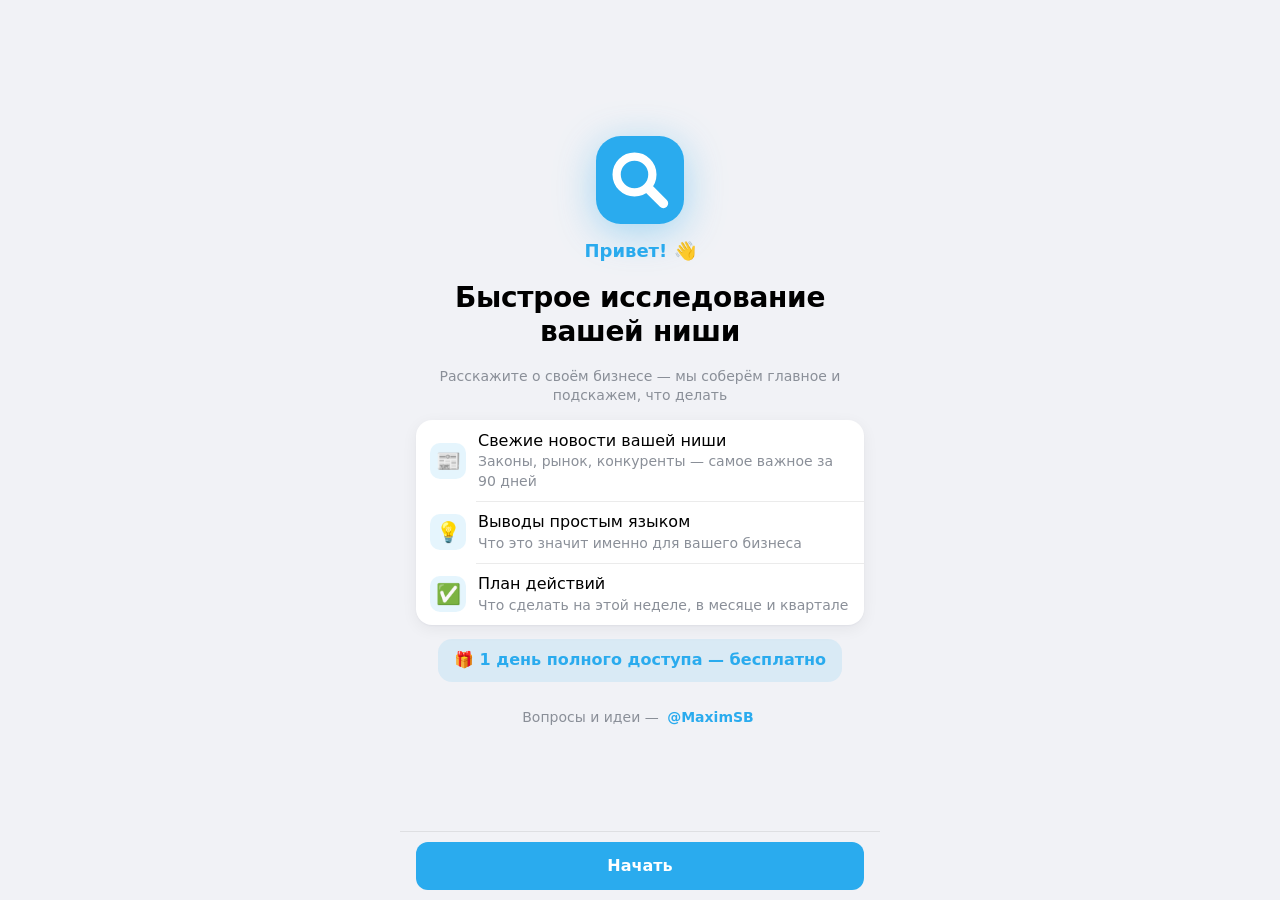
<file: index.html>
<!doctype html>
<!--
  index.html — точка входа Telegram Mini App «Нишевед».
  Здесь только каркас: заставка (#splash) и контейнер экранов (#app).
  Экраны рисуются из js/screens/*.js. Порядок подключения скриптов важен:
  SDK Telegram → config → data → telegram → store → report → ui → router → screens → app.
-->
<html lang="ru">
<head>
  <meta charset="utf-8">
  <!-- Запрет зума и подгонка под вырезы экрана — чтобы выглядело как приложение -->
  <meta name="viewport" content="width=device-width, initial-scale=1, maximum-scale=1, user-scalable=no, viewport-fit=cover">
  <meta name="format-detection" content="telephone=no">
  <meta name="color-scheme" content="light dark">
  <title>Нишевед</title>
  <link rel="icon" href="data:image/svg+xml,%3Csvg xmlns='http://www.w3.org/2000/svg' viewBox='0 0 64 64'%3E%3Crect width='64' height='64' rx='16' fill='%232AABEE'/%3E%3Ccircle cx='28' cy='28' r='13' fill='none' stroke='white' stroke-width='6'/%3E%3Cpath d='M38 38l11 11' stroke='white' stroke-width='7' stroke-linecap='round'/%3E%3C/svg%3E">

  <!-- Telegram Web App SDK: данные пользователя, тема, MainButton, BackButton, CloudStorage -->
  <script src="https://telegram.org/js/telegram-web-app.js"></script>

  <link rel="stylesheet" href="css/styles.css">
</head>
<body>
  <!-- Заставка: видна, пока грузятся данные (убирается в app.js) -->
  <div id="splash" aria-hidden="true">
    <div class="splash-logo">
      <svg viewBox="0 0 64 64" width="72" height="72"><rect width="64" height="64" rx="18" fill="#2AABEE"/><circle cx="28" cy="28" r="13" fill="none" stroke="#fff" stroke-width="6"/><path d="M38 38l11 11" stroke="#fff" stroke-width="7" stroke-linecap="round"/></svg>
    </div>
    <div class="splash-name">Нишевед</div>
    <div class="splash-bar"><i></i></div>
  </div>

  <!-- Сюда роутер вставляет экраны -->
  <main id="app"></main>

  <script src="js/config.js"></script>
  <script src="js/data.js"></script>
  <script src="js/telegram.js"></script>
  <script src="js/store.js"></script>
  <script src="js/report.js"></script>
  <script src="js/ui.js"></script>
  <script src="js/router.js"></script>
  <script src="js/validate.js"></script>
  <script src="js/screens/_common.js"></script>
  <script src="js/screens/welcome.js"></script>
  <script src="js/screens/home.js"></script>
  <script src="js/screens/niche.js"></script>
  <script src="js/screens/about.js"></script>
  <script src="js/screens/goal.js"></script>
  <script src="js/screens/company.js"></script>
  <script src="js/screens/history.js"></script>
  <script src="js/screens/confirm.js"></script>
  <script src="js/screens/generating.js"></script>
  <script src="js/screens/report.js"></script>
  <script src="js/screens/profile.js"></script>
  <script src="js/screens/payment.js"></script>
  <script src="js/app.js"></script>
</body>
</html>
</file>
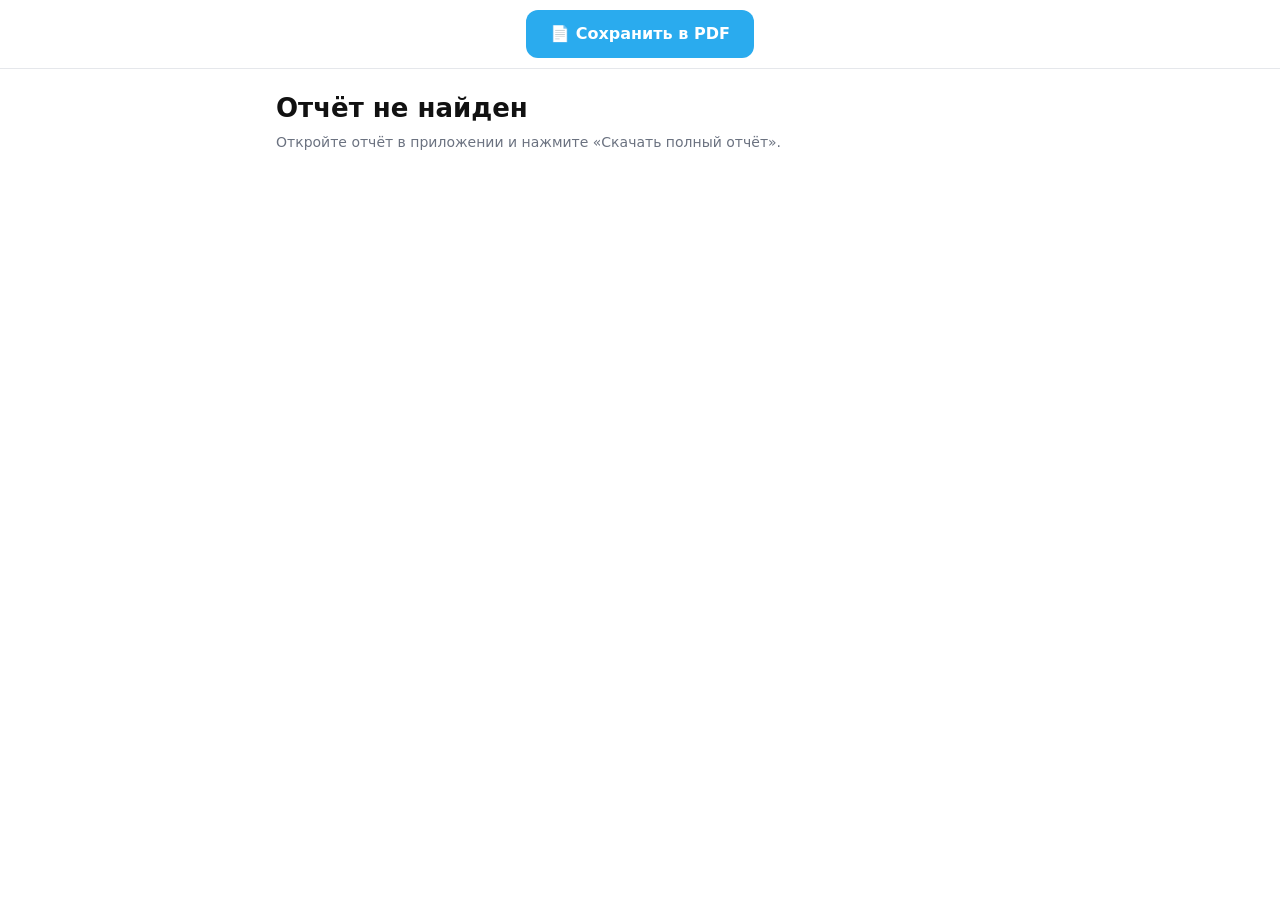
<file: print.html>
<!doctype html>
<!--
  print.html — полный отчёт для скачивания (пакет «Стандарт»).
  Открывается из отчёта кнопкой «Скачать полный отчёт» во внешнем браузере.
  Параметры отчёта приходят в адресе после # (см. download() в js/screens/report.js),
  содержимое собирается заново через Report.build. Кнопка «Сохранить в PDF» — печать браузера.
-->
<html lang="ru">
<head>
  <meta charset="utf-8">
  <meta name="viewport" content="width=device-width, initial-scale=1, viewport-fit=cover">
  <title>Отчёт — Нишевед</title>
  <link rel="stylesheet" href="css/print.css">
</head>
<body>
  <div class="toolbar no-print">
    <button type="button" id="pdf">📄 Сохранить в PDF</button>
  </div>
  <main id="doc"><p class="muted">Загружаем отчёт…</p></main>

  <script src="js/config.js"></script>
  <script src="js/data.js"></script>
  <script src="js/report.js"></script>
  <script src="js/print.js"></script>
</body>
</html>
</file>
<file: css/styles.css>
/*
 * styles.css — все стили приложения.
 * Структура:
 *   1. Цветовые токены (светлая и тёмная тема)
 *   2. База и раскладка экранов
 *   3. Переходы между экранами
 *   4. Компоненты: кнопки, карточки, списки, чипы, плитки, поля
 *   5. Стили конкретных экранов
 *   6. Шторка, toast, заставка, браузерные заглушки системных кнопок
 * Цвета меняются только в разделе 1.
 */

/* ========== 1. Токены ========== */
:root {
  --accent: #2AABEE;
  --accent-press: #1E96D4;
  --accent-soft: rgba(42, 171, 238, .12);
  --on-accent: #FFFFFF;
  --bg: #F1F2F6;            /* фон приложения, как в настройках Telegram */
  --card: #FFFFFF;
  --text: #000000;
  --hint: #8A8F98;
  --sep: rgba(0, 0, 0, .08);
  --press: rgba(0, 0, 0, .05);
  --danger: #E5484D;
  --ok: #31B545;
  --warn: #F5A524;
  --shadow: 0 1px 2px rgba(16, 24, 40, .04), 0 4px 16px rgba(16, 24, 40, .06);
  --radius: 16px;
  --radius-s: 12px;
  --dur: 260ms;
  --ease: cubic-bezier(.2, .8, .2, 1);
  --safe-top: calc(var(--tg-safe-area-inset-top, 0px) + var(--tg-content-safe-area-inset-top, 0px));
  --safe-bottom: var(--tg-safe-area-inset-bottom, env(safe-area-inset-bottom, 0px));

  /* цвета тегов новостей */
  --t-law: #8B5CF6; --t-market: #2AABEE; --t-demand: #31B545; --t-comp: #F5A524; --t-tech: #EC4899;
}
[data-theme="dark"] {
  --accent-soft: rgba(42, 171, 238, .18);
  --bg: #0E1621;
  --card: #17212B;
  --text: #F5F5F5;
  --hint: #7D8B99;
  --sep: rgba(255, 255, 255, .07);
  --press: rgba(255, 255, 255, .06);
  --shadow: 0 1px 2px rgba(0, 0, 0, .3), 0 4px 16px rgba(0, 0, 0, .25);
}

/* ========== 2. База ========== */
*, *::before, *::after { box-sizing: border-box; -webkit-tap-highlight-color: transparent; }
[hidden] { display: none !important; }
html, body { height: 100%; margin: 0; }
body {
  background: var(--bg);
  color: var(--text);
  font: 16px/1.4 -apple-system, BlinkMacSystemFont, "SF Pro Text", Roboto, "Segoe UI", system-ui, sans-serif;
  overflow: hidden;              /* прокручиваются только экраны */
  overscroll-behavior: none;
  -webkit-font-smoothing: antialiased;
  -webkit-user-select: none; user-select: none;   /* как в приложении — без выделения текста */
  -webkit-touch-callout: none;
  transition: background-color var(--dur);
}
input, textarea { -webkit-user-select: text; user-select: text; }
button { font: inherit; color: inherit; border: 0; background: none; padding: 0; cursor: pointer; text-align: inherit; }
h1, h2, p { margin: 0; }

#app { position: fixed; inset: 0; max-width: 480px; margin: 0 auto; overflow: hidden; }

.screen {
  position: absolute; inset: 0;
  overflow-y: auto; overflow-x: hidden;
  -webkit-overflow-scrolling: touch;
  background: var(--bg);
  transition: transform var(--dur) var(--ease), opacity var(--dur) var(--ease);
  will-change: transform;
}
.screen::-webkit-scrollbar { display: none; }

.page {
  padding: calc(12px + var(--safe-top)) 16px calc(28px + var(--safe-bottom));
  display: flex; flex-direction: column; gap: 12px;
  min-height: 100%;
}
.hint { color: var(--hint); font-size: 14px; }
.center { text-align: center; }
.title { font-size: 26px; font-weight: 700; letter-spacing: -.3px; margin: 4px 0 4px; }
.section-title { font-size: 14px; font-weight: 600; color: var(--hint); text-transform: uppercase; letter-spacing: .4px; margin: 10px 4px -2px; }
.ic { flex-shrink: 0; }

/* ========== 3. Переходы между экранами ========== */
.enter-right { transform: translateX(100%); z-index: 2; box-shadow: -8px 0 24px rgba(0,0,0,.08); }
.enter-left  { transform: translateX(-28%); opacity: .6; }
.leave-left  { transform: translateX(-28%); opacity: .6; }
.leave-right { transform: translateX(100%); z-index: 2; }
.fade-in { animation: fadeIn 220ms var(--ease); }
@keyframes fadeIn { from { opacity: 0; transform: translateY(6px); } to { opacity: 1; transform: none; } }

/* Визуальный отклик на касание */
.tap { transition: transform 120ms ease, background-color 120ms ease, opacity 120ms ease; }
.tap:active { transform: scale(.97); }

/* ========== 4. Компоненты ========== */
.card { background: var(--card); border-radius: var(--radius); box-shadow: var(--shadow); }

/* Кнопки: минимум 48px */
.btn {
  min-height: 48px; padding: 0 20px; border-radius: var(--radius-s);
  display: inline-flex; align-items: center; justify-content: center; gap: 8px;
  font-size: 16px; font-weight: 600;
}
.btn-block { width: 100%; }
.btn-small { min-height: 44px; padding: 0 18px; font-size: 15px; }
.btn-primary { background: var(--accent); color: var(--on-accent); }
.btn-primary:active { background: var(--accent-press); }
.btn-primary:disabled { opacity: .45; }
.btn-secondary { background: var(--accent-soft); color: var(--accent); }
.btn-plain { color: var(--accent); }
.btn-plain:active, .btn-secondary:active { opacity: .75; }

.icon-btn {
  width: 44px; height: 44px; border-radius: 50%;
  display: inline-flex; align-items: center; justify-content: center;
  background: var(--card); color: var(--accent); box-shadow: var(--shadow); flex-shrink: 0;
}

/* Списки (как в настройках Telegram) */
.list { overflow: hidden; }
.row {
  width: 100%; min-height: 56px; padding: 10px 14px;
  display: flex; align-items: center; gap: 12px;
  position: relative;
}
.row:active { background: var(--press); transform: none; }
.row + .row::before { content: ""; position: absolute; top: 0; right: 0; left: 60px; height: 1px; background: var(--sep); }
.row-emoji {
  width: 36px; height: 36px; border-radius: 10px; background: var(--accent-soft);
  display: flex; align-items: center; justify-content: center; font-size: 20px; flex-shrink: 0;
}
.row-ic { width: 36px; display: flex; justify-content: center; color: var(--accent); }
.row-main { flex: 1; min-width: 0; display: flex; flex-direction: column; }
.row-title { font-size: 16px; font-weight: 500; overflow: hidden; text-overflow: ellipsis; white-space: nowrap; }
.row-sub { font-size: 14px; color: var(--hint); overflow: hidden; text-overflow: ellipsis; white-space: nowrap; }
.row-icon { color: var(--hint); display: flex; }
.row.danger .row-title, .row.danger .row-ic { color: var(--danger); }
.list:not(:has(.row-emoji)) .row + .row::before { left: 14px; }

.status { font-size: 18px; display: flex; }
.spinner {
  width: 20px; height: 20px; border-radius: 50%;
  border: 2.5px solid var(--accent-soft); border-top-color: var(--accent);
  animation: spin .8s linear infinite; display: inline-block;
}
@keyframes spin { to { transform: rotate(360deg); } }

.badge {
  display: inline-flex; align-items: center; gap: 6px; align-self: flex-start;
  min-height: 32px; padding: 0 12px; border-radius: 16px;
  background: rgba(255, 255, 255, .22); color: #fff; font-size: 14px; font-weight: 600;
}
.badge-warn { min-height: 44px; background: #fff; color: var(--accent); }

/* Пустые состояния */
.empty { padding: 28px 20px; display: flex; flex-direction: column; align-items: center; gap: 8px; text-align: center; }
.empty-art { font-size: 44px; }
.empty-title { font-weight: 600; }

/* Индикатор шагов анкеты */
.steps { display: flex; gap: 6px; margin-top: 4px; }
.steps span { flex: 1; height: 4px; border-radius: 2px; background: var(--sep); transition: background var(--dur); }
.steps span.on { background: var(--accent); }
.steps-label { font-size: 14px; color: var(--hint); }

/* Поиск и поля */
.search {
  display: flex; align-items: center; gap: 8px; min-height: 48px; padding: 0 14px;
  background: var(--card); border-radius: var(--radius-s); color: var(--hint); box-shadow: var(--shadow);
}
.search input { flex: 1; min-width: 0; border: 0; outline: 0; background: none; color: var(--text); font-size: 16px; height: 46px; }
.search input::-webkit-search-cancel-button { -webkit-appearance: none; }
.input {
  width: 100%; min-height: 48px; padding: 12px 14px;
  border: 1.5px solid transparent; border-radius: var(--radius-s); outline: 0;
  background: var(--card); color: var(--text); box-shadow: var(--shadow);
  font: inherit; font-size: 16px;   /* 16px — чтобы iOS не зумил при фокусе */
  transition: border-color 150ms;
}
.input:focus { border-color: var(--accent); }
.input::placeholder, .search input::placeholder { color: var(--hint); }
.input:disabled { opacity: .6; }
.textarea { resize: none; line-height: 1.4; }
.add-row { display: flex; gap: 8px; }
.add-btn { width: 48px; padding: 0; flex-shrink: 0; }

.block { display: flex; flex-direction: column; gap: 8px; }
.custom-hint:not(:empty) { font-size: 14px; padding: 10px 12px; border-radius: var(--radius-s); background: var(--accent-soft); line-height: 1.4; }
.label { font-size: 15px; font-weight: 600; padding: 0 4px; }

/* Чипы: минимум 44px */
.chips { display: flex; flex-wrap: wrap; gap: 8px; }
.chip {
  min-height: 44px; padding: 0 16px; border-radius: 22px;
  display: inline-flex; align-items: center; gap: 6px;
  background: var(--card); box-shadow: var(--shadow); font-size: 15px; font-weight: 500;
  transition: background-color 150ms, color 150ms, transform 120ms;
}
.chip.selected { background: var(--accent); color: var(--on-accent); }
.chip-removable .ic { opacity: .8; }
.chips-static .chip { min-height: 36px; padding: 0 12px; font-size: 14px; box-shadow: none; background: var(--bg); }
.chips-scroll { flex-wrap: nowrap; overflow-x: auto; margin: 0 -16px; padding: 2px 16px 6px; scrollbar-width: none; }
.chips-scroll::-webkit-scrollbar { display: none; }
.chips-scroll .chip { flex-shrink: 0; }

/* Плитки ниш */
.tile-grid { display: grid; grid-template-columns: 1fr 1fr; gap: 10px; }
.tile {
  min-height: 92px; padding: 14px; border-radius: var(--radius);
  background: var(--card); box-shadow: var(--shadow);
  display: flex; flex-direction: column; justify-content: space-between; gap: 8px;
  border: 2px solid transparent;
  transition: border-color 150ms, background-color 150ms, transform 120ms;
}
.tile-emoji { font-size: 30px; line-height: 1; }
.tile-title { font-size: 15px; font-weight: 600; }
.tile.selected { border-color: var(--accent); background: var(--accent-soft); }

.bar { height: 6px; border-radius: 3px; background: var(--sep); overflow: hidden; }
.bar i { display: block; height: 100%; background: var(--accent); border-radius: 3px; transition: width 300ms linear; }

/* ========== 5. Экраны ========== */

/* Главная */
.home-top { display: flex; align-items: center; gap: 12px; }
.home-hello { flex: 1; min-width: 0; line-height: 1.2; }
.home-name { font-size: 20px; font-weight: 700; overflow: hidden; text-overflow: ellipsis; white-space: nowrap; }
.avatar { border-radius: 50%; object-fit: cover; flex-shrink: 0; }
.avatar-letter { display: flex; align-items: center; justify-content: center; color: #fff; font-weight: 700; background: linear-gradient(135deg, #5FC8FA, #2AABEE 60%, #1D8FD0); }
.hero {
  position: relative; overflow: hidden;
  padding: 20px; border-radius: 22px; color: #fff;
  background: linear-gradient(135deg, #47BDF5 0%, #2AABEE 45%, #1C8ACB 100%);
  box-shadow: 0 8px 24px rgba(42, 171, 238, .35);
  display: flex; flex-direction: column; gap: 8px;
}
.hero-art { width: 112px; height: 90px; align-self: flex-end; margin: -6px -4px -40px 0; opacity: .95; }
.hero-title { font-size: 22px; font-weight: 700; line-height: 1.2; max-width: 70%; }
.hero-sub { font-size: 14px; opacity: .9; }
.demo-note {
  font-size: 14px; color: var(--hint); text-align: center;
  padding: 8px 12px; border-radius: var(--radius-s); background: var(--accent-soft);
}

/* Экран приветствия */
.welcome { justify-content: center; gap: 14px; }
.welcome-logo { display: flex; justify-content: center; margin-top: 8px; filter: drop-shadow(0 8px 20px rgba(42, 171, 238, .4)); }
.welcome-hello { text-align: center; font-size: 18px; font-weight: 600; color: var(--accent); }
.welcome .title { font-size: 28px; line-height: 1.2; }
.welcome-gift { align-self: center; padding: 10px 16px; border-radius: 14px; background: var(--accent-soft); color: var(--accent); font-weight: 700; text-align: center; }
.link-btn { min-height: 44px; padding: 0 4px; color: var(--accent); font-weight: 600; }

/* Главная: кнопки в герой-карточке и лента новостей */
.hero-actions { display: grid; grid-template-columns: 1fr 1fr; gap: 8px; margin-top: 4px; }
.hero-btn {
  min-height: 44px; padding: 6px 10px; border-radius: 12px;
  display: flex; align-items: center; justify-content: center; gap: 6px; text-align: center;
  background: rgba(255, 255, 255, .22); color: #fff; font-size: 14px; font-weight: 600; line-height: 1.2;
}
.hero-btn:active { background: rgba(255, 255, 255, .32); }
.hero-btn-warn { background: #fff; color: var(--accent); }
.hero-count { min-width: 20px; height: 20px; padding: 0 6px; border-radius: 10px; background: #fff; color: var(--accent); font-size: 12px; font-weight: 700; display: inline-flex; align-items: center; justify-content: center; }
.spinner-white { width: 16px; height: 16px; border-color: rgba(255, 255, 255, .35); border-top-color: #fff; }
.home-news { display: flex; flex-direction: column; gap: 10px; }
.news-niche { font-size: 14px; font-weight: 600; overflow: hidden; text-overflow: ellipsis; white-space: nowrap; }
.news-meta { display: flex; align-items: center; gap: 8px; }

/* Проверка полей: звёздочка, ошибка под полем, красная / зелёная рамка */
.req { color: var(--danger); font-weight: 700; }
.row-warn .row-title { color: var(--danger); }
.row-warn .row-emoji { background: rgba(229, 72, 77, .12); }
.field-err:not(:empty) { color: var(--danger); font-size: 14px; font-weight: 500; padding: 0 4px; }
.field-hint { font-size: 13px; padding: 0 4px; }
.has-err .input { border-color: var(--danger); }
.is-ok .input { border-color: rgba(49, 181, 69, .6); }
.has-err .field-hint { display: none; }

/* Шаг 4: компания и контакты */
.input.bad { border-color: var(--danger); }
.inn-status { font-size: 14px; padding: 0 4px; min-height: 20px; }
.ok-text { color: var(--ok); font-weight: 500; }
.bad-text { color: var(--danger); font-weight: 500; }
.company-card { padding: 12px 14px; display: flex; flex-direction: column; gap: 6px; border-left: 4px solid var(--accent); }
.cc-name { font-weight: 600; }
.cc-row { display: flex; gap: 10px; font-size: 14px; }
.cc-row .hint { flex-shrink: 0; width: 52px; }
.site-list { display: flex; flex-direction: column; gap: 8px; }
.site-row { display: flex; align-items: center; gap: 10px; min-height: 48px; padding: 0 4px 0 14px; }
.site-ic { color: var(--accent); display: flex; }
.site-url { flex: 1; min-width: 0; overflow: hidden; text-overflow: ellipsis; white-space: nowrap; font-size: 15px; }
.site-rm { width: 44px; height: 44px; display: flex; align-items: center; justify-content: center; color: var(--hint); }

/* Цели */
.goal-list { display: flex; flex-direction: column; gap: 10px; }
.goal {
  width: 100%; min-height: 72px; padding: 12px 14px; border-radius: var(--radius);
  display: flex; align-items: center; gap: 12px;
  background: var(--card); box-shadow: var(--shadow); border: 2px solid transparent;
  transition: border-color 150ms, background-color 150ms, transform 120ms;
}
.goal.selected { border-color: var(--accent); background: var(--accent-soft); }
.goal-emoji { width: 46px; height: 46px; border-radius: 14px; background: var(--bg); display: flex; align-items: center; justify-content: center; font-size: 24px; flex-shrink: 0; }
.goal-text { flex: 1; display: flex; flex-direction: column; min-width: 0; }
.goal-title { font-size: 16px; font-weight: 600; }
.goal-hint { font-size: 14px; color: var(--hint); }
.goal-radio { width: 24px; height: 24px; border-radius: 50%; border: 2px solid var(--sep); flex-shrink: 0; transition: all 150ms; }
.goal.selected .goal-radio { border: 7px solid var(--accent); }

/* Подтверждение */
.get-grid { display: grid; grid-template-columns: repeat(2, 1fr); gap: 8px; }
.get { padding: 14px 8px; display: flex; flex-direction: column; align-items: center; gap: 6px; text-align: center; font-size: 14px; font-weight: 500; }
.get span { font-size: 28px; }
.price { display: flex; justify-content: space-between; align-items: center; padding: 14px 16px; border-radius: var(--radius); background: var(--card); box-shadow: var(--shadow); }
.price span { color: var(--hint); }
.price-warn { color: var(--warn); font-weight: 600; justify-content: center; text-align: center; }

/* Генерация */
.gen { align-items: stretch; justify-content: center; }
.gen-art { position: relative; width: 140px; height: 140px; margin: 8px auto 4px; }
.gen-ring { position: absolute; inset: 0; border-radius: 50%; border: 3px solid var(--accent-soft); border-top-color: var(--accent); animation: spin 1.4s linear infinite; }
.gen-ring.r2 { inset: 18px; border-top-color: transparent; border-bottom-color: var(--accent); animation-duration: 2s; animation-direction: reverse; }
.gen-core { position: absolute; inset: 38px; border-radius: 50%; background: var(--card); box-shadow: var(--shadow); display: flex; align-items: center; justify-content: center; font-size: 30px; animation: pulse 1.6s ease-in-out infinite; }
@keyframes pulse { 50% { transform: scale(1.08); } }
.stages { padding: 6px 0; }
.stage { display: flex; align-items: center; gap: 12px; min-height: 48px; padding: 0 16px; color: var(--hint); transition: color 200ms; }
.stage.active { color: var(--text); font-weight: 600; }
.stage.done { color: var(--text); }
.stage-ic { position: relative; width: 30px; height: 30px; border-radius: 50%; display: flex; align-items: center; justify-content: center; background: var(--bg); flex-shrink: 0; transition: background 200ms; }
.stage-emoji { font-size: 16px; transition: opacity 200ms; }
.stage.active .stage-ic { animation: pulse 1s ease-in-out infinite; background: var(--accent-soft); }
.stage-check { position: absolute; inset: 0; display: flex; align-items: center; justify-content: center; color: #fff; opacity: 0; transform: scale(.5); transition: all 220ms var(--ease); }
.stage.done .stage-ic { background: var(--ok); }
.stage.done .stage-emoji { opacity: 0; }
.stage.done .stage-check { opacity: 1; transform: none; }

/* Отчёт */
.rep-head { display: flex; align-items: center; gap: 12px; padding: 14px; }
.rep-emoji { width: 52px; height: 52px; border-radius: 16px; background: var(--accent-soft); display: flex; align-items: center; justify-content: center; font-size: 28px; flex-shrink: 0; }
.rep-info { flex: 1; min-width: 0; display: flex; flex-direction: column; }
.rep-title { font-size: 18px; font-weight: 700; line-height: 1.25; }
.rep-head .icon-btn { box-shadow: none; background: var(--accent-soft); }

.segmented {
  position: sticky; top: calc(4px + var(--safe-top)); z-index: 3;   /* вкладки прилипают под шапкой Telegram */
  display: grid; grid-template-columns: repeat(3, 1fr); gap: 4px; padding: 4px;
  border-radius: var(--radius-s); background: var(--card); box-shadow: var(--shadow);
}
.seg { min-height: 44px; border-radius: 9px; font-size: 15px; font-weight: 600; color: var(--hint); text-align: center; transition: background-color 180ms, color 180ms; }
.seg.on { background: var(--accent); color: var(--on-accent); }
.tab-content { display: flex; flex-direction: column; gap: 10px; }
.segmented { grid-template-columns: repeat(4, 1fr); }
.seg { font-size: 14px; }

/* Вкладка «Рынок»: показатели, SWOT */
.metrics { display: grid; grid-template-columns: 1fr 1fr; gap: 8px; }
.metric { padding: 12px 14px; display: flex; flex-direction: column; gap: 4px; }
.metric-v { font-weight: 700; font-size: 16px; }
.tone-up { color: var(--ok); } .tone-mid { color: var(--warn); } .tone-down { color: var(--danger); }
.swot { display: grid; grid-template-columns: 1fr 1fr; gap: 8px; }
.swot-cell { padding: 12px; border-radius: var(--radius-s); display: flex; flex-direction: column; gap: 4px; font-size: 14px; line-height: 1.35; }
.swot-title { font-weight: 700; font-size: 14px; margin-bottom: 2px; }
.sw-s { background: rgba(49, 181, 69, .12); } .sw-w { background: rgba(245, 165, 36, .14); }
.sw-o { background: var(--accent-soft); } .sw-t { background: rgba(229, 72, 77, .12); }

.insight { display: flex; gap: 12px; padding: 14px; align-items: flex-start; }
.insight-ic { font-size: 24px; line-height: 1.2; }
.insight-text { font-size: 15px; line-height: 1.45; }
.insight-n { display: inline-flex; align-items: center; justify-content: center; width: 20px; height: 20px; margin-right: 6px; border-radius: 50%; background: var(--accent); color: #fff; font-size: 12px; font-weight: 700; vertical-align: 1px; }
.risks { padding: 4px 0; }
.risk { display: flex; gap: 8px; padding: 12px 16px; font-size: 15px; }
.risk + .risk { border-top: 1px solid var(--sep); }
.comp { padding: 14px; display: flex; flex-direction: column; gap: 8px; }
.comp-name { font-weight: 600; }

.tag { display: inline-flex; align-items: center; min-height: 24px; padding: 0 10px; border-radius: 12px; font-size: 13px; font-weight: 600; color: #fff; }
.tag-law { background: var(--t-law); } .tag-market { background: var(--t-market); } .tag-demand { background: var(--t-demand); }
.tag-comp { background: var(--t-comp); } .tag-tech { background: var(--t-tech); }
.news { width: 100%; padding: 14px; display: flex; flex-direction: column; gap: 8px; }
.news-top { display: flex; justify-content: space-between; align-items: center; gap: 8px; }
.news-title { font-size: 16px; font-weight: 600; line-height: 1.3; display: -webkit-box; -webkit-line-clamp: 2; -webkit-box-orient: vertical; overflow: hidden; }
.news-for { font-size: 14px; line-height: 1.4; padding: 8px 10px; border-radius: 10px; background: var(--accent-soft); display: -webkit-box; -webkit-line-clamp: 2; -webkit-box-orient: vertical; overflow: hidden; }
.news-src { font-size: 14px; color: var(--hint); }

.plan-progress { padding: 14px 16px; display: flex; flex-direction: column; gap: 10px; }
.pp-top { display: flex; justify-content: space-between; align-items: center; }
.plan-progress .bar i { background: var(--ok); }
.plan-group { overflow: hidden; }
.step { display: flex; align-items: flex-start; gap: 4px; padding: 6px 12px 6px 6px; }
.step + .step { border-top: 1px solid var(--sep); }
.check { width: 44px; height: 44px; display: flex; align-items: center; justify-content: center; flex-shrink: 0; }
.check .ic {
  width: 26px; height: 26px; padding: 3px; border-radius: 8px;
  border: 2px solid var(--sep); color: transparent; transition: all 180ms var(--ease);
}
.step.done .check .ic { background: var(--ok); border-color: var(--ok); color: #fff; }
.step-body { flex: 1; min-width: 0; min-height: 44px; padding: 10px 0 8px; display: flex; flex-direction: column; gap: 6px; }
.step-title { font-size: 15px; font-weight: 500; line-height: 1.35; transition: color 180ms; }
.step.done .step-title { color: var(--hint); text-decoration: line-through; }
.step-badges { display: flex; flex-wrap: wrap; gap: 6px; }
.mini { font-size: 13px; padding: 2px 8px; border-radius: 8px; background: var(--bg); color: var(--hint); }
/* Подробности шага раскрываются по тапу */
.step-how { display: flex; flex-direction: column; gap: 4px; max-height: 0; overflow: hidden; font-size: 14px; color: var(--hint); transition: max-height var(--dur) var(--ease); }
.step.open .step-how { max-height: 240px; }

/* Профиль */
.profile-top { display: flex; flex-direction: column; align-items: center; gap: 6px; padding: 8px 0 4px; }
.profile-name { font-size: 22px; font-weight: 700; text-align: center; }
.balance { display: flex; justify-content: space-between; align-items: center; padding: 14px 16px; gap: 12px; }
.balance-n { font-size: 18px; font-weight: 700; }

/* Подарок за подписку на бота (экран пакетов) */
.promo {
  padding: 20px 18px; border-radius: 22px; color: #fff; text-align: center;
  background: linear-gradient(135deg, #47BDF5 0%, #2AABEE 45%, #1C8ACB 100%);
  box-shadow: 0 8px 24px rgba(42, 171, 238, .35);
  display: flex; flex-direction: column; align-items: center; gap: 8px;
}
.promo-gift { font-size: 44px; line-height: 1; }
.promo-title { font-size: 20px; font-weight: 700; }
.promo-text { font-size: 15px; opacity: .95; }
.promo-btn { margin-top: 6px; background: #fff; color: var(--accent); }
.promo-done { padding: 12px 14px; border-radius: var(--radius-s); background: rgba(49, 181, 69, .12); color: var(--ok); font-weight: 600; text-align: center; }
.row-title.wrap, .row-sub.wrap { white-space: normal; }

/* Пакеты: «Стандарт» (1 день / неделя / месяц) и «Глубокий аудит» */
.tier { padding: 14px 16px; display: flex; flex-direction: column; gap: 6px; }
.tier-head { display: flex; align-items: center; justify-content: space-between; gap: 8px; flex-wrap: wrap; }
.tier-name { font-size: 20px; font-weight: 700; }
.tier-badge { padding: 3px 10px; border-radius: 10px; background: var(--accent-soft); color: var(--accent); font-size: 13px; font-weight: 700; }
.tier-badge-dark { background: rgba(139, 92, 246, .14); color: var(--t-law); }
.plans { display: flex; flex-direction: column; gap: 10px; }
.plan { position: relative; width: 100%; padding: 14px; display: flex; flex-direction: column; gap: 12px; border: 2px solid transparent; transition: border-color 150ms, background-color 150ms, transform 120ms; }
.plan.selected { border-color: var(--accent); background: var(--accent-soft); }
.plan-top { display: flex; align-items: center; gap: 12px; width: 100%; }
.plan-days { width: 52px; height: 52px; border-radius: 14px; background: var(--accent); color: #fff; font-size: 20px; font-weight: 700; display: flex; flex-direction: column; align-items: center; justify-content: center; line-height: 1; flex-shrink: 0; }
.plan-days small { font-size: 11px; font-weight: 600; margin-top: 2px; }
.plan-bonus .plan-days { background: var(--ok); font-size: 26px; }
.plan-main { flex: 1; min-width: 0; display: flex; flex-direction: column; }
.plan-title { font-weight: 700; font-size: 16px; }
.plan-price { font-weight: 700; white-space: nowrap; }
.plan-bonus { border: 2px dashed rgba(49, 181, 69, .5); }
.plan-used { opacity: .7; }
.audit { padding: 16px; display: flex; flex-direction: column; gap: 8px; border: 2px solid rgba(139, 92, 246, .25); }
.audit-text { font-size: 15px; line-height: 1.45; }

/* Реферальная шторка */
.ref-art { font-size: 48px; text-align: center; }
.ref-offer { align-self: center; padding: 8px 14px; border-radius: 12px; background: var(--accent-soft); color: var(--accent); font-weight: 700; font-size: 15px; text-align: center; }
.ref-link {
  padding: 12px 14px; border-radius: var(--radius-s); background: var(--bg);
  font-size: 14px; word-break: break-all; text-align: center; color: var(--accent);
  -webkit-user-select: all; user-select: all;
}

/* Оплата */
.packs { display: flex; flex-direction: column; gap: 10px; margin-top: 4px; }
.pack { position: relative; width: 100%; min-height: 76px; padding: 14px; display: flex; align-items: center; gap: 12px; border: 2px solid transparent; transition: border-color 150ms, background-color 150ms, transform 120ms; }
.pack.selected { border-color: var(--accent); background: var(--accent-soft); }
.pack-count { width: 46px; height: 46px; border-radius: 14px; background: var(--accent); color: #fff; font-size: 20px; font-weight: 700; display: flex; align-items: center; justify-content: center; flex-shrink: 0; }
.pack-main { flex: 1; min-width: 0; display: flex; flex-direction: column; }
.pack-label { font-weight: 600; }
.pack-price { font-weight: 700; white-space: nowrap; }
.pack-ribbon { position: absolute; top: -9px; right: 14px; padding: 2px 10px; border-radius: 10px; background: var(--ok); color: #fff; font-size: 13px; font-weight: 700; }

/* ========== 6. Шторка, toast, заставка, заглушки ========== */
.sheet-wrap { position: fixed; inset: 0; z-index: 50; max-width: 480px; margin: 0 auto; }
.sheet-backdrop { position: absolute; inset: 0; background: rgba(0, 0, 0, .4); opacity: 0; transition: opacity var(--dur); }
.sheet {
  position: absolute; left: 0; right: 0; bottom: 0; max-height: 88%;
  display: flex; flex-direction: column;
  background: var(--card); border-radius: 20px 20px 0 0;
  transform: translateY(100%); transition: transform var(--dur) var(--ease);
}
.sheet-wrap.open .sheet-backdrop { opacity: 1; }
.sheet-wrap.open .sheet { transform: none; }
.sheet-top { position: relative; height: 52px; flex-shrink: 0; }
.sheet-handle { position: absolute; top: 8px; left: 50%; margin-left: -20px; width: 40px; height: 5px; border-radius: 3px; background: var(--sep); }
/* Крестик закрытия шторки */
.sheet-close {
  position: absolute; top: 6px; right: 10px; width: 44px; height: 44px; border-radius: 50%;
  display: flex; align-items: center; justify-content: center;
  background: var(--bg); color: var(--hint);
}
.sheet-close:active { color: var(--text); }
.sheet-body { padding-top: 0 !important; }

/* Стрелка у горизонтальной ленты чипов: → листать, ← в начало */
.hscroll { position: relative; }
.hscroll .chips-scroll { padding-right: 60px; }
.hs-arrow {
  position: absolute; top: 2px; right: -16px; width: 60px; height: 44px; padding-left: 12px;
  display: flex; align-items: center; justify-content: center;
  background: linear-gradient(to right, transparent, var(--bg) 35%);
  color: var(--accent);
}
.hs-arrow .ic { width: 32px; height: 32px; padding: 6px; border-radius: 50%; background: var(--card); box-shadow: var(--shadow); transition: transform var(--dur) var(--ease); }
.hs-arrow.back .ic { transform: rotate(180deg); }

/* Плавающая стрелка прокрутки: ↓ вниз, ↑ наверх */
.fab {
  position: fixed; z-index: 30; right: max(16px, calc(50% - 224px)); bottom: calc(16px + var(--safe-bottom));
  width: 48px; height: 48px; border-radius: 50%;
  display: flex; align-items: center; justify-content: center;
  background: var(--card); color: var(--accent); box-shadow: 0 4px 16px rgba(16, 24, 40, .18);
  opacity: 0; pointer-events: none; transform: scale(.8);
  transition: opacity var(--dur), transform var(--dur) var(--ease);
}
.fab.show { opacity: 1; pointer-events: auto; transform: none; }
.fab .ic { transition: transform var(--dur) var(--ease); }
.fab.up .ic { transform: rotate(180deg); }
body.has-fb-main .fab { bottom: calc(88px + var(--safe-bottom)); }
.sheet-body { overflow-y: auto; padding: 8px 18px calc(20px + var(--safe-bottom)); display: flex; flex-direction: column; gap: 12px; }
.sheet-title { font-size: 20px; font-weight: 700; line-height: 1.3; }
.sheet-text { font-size: 16px; line-height: 1.5; }
.box { padding: 12px 14px; border-radius: var(--radius-s); background: var(--bg); font-size: 15px; line-height: 1.45; }
.box-accent { background: var(--accent-soft); }
.box-title { font-weight: 700; margin-bottom: 4px; }
.todo + .todo { margin-top: 4px; }
.small-gap { margin-top: -4px; }

.toast {
  position: fixed; z-index: 60; left: 16px; right: 16px; max-width: 448px; margin: 0 auto;
  bottom: calc(20px + var(--safe-bottom));
  display: flex; align-items: center; justify-content: space-between; gap: 12px;
  min-height: 48px; padding: 10px 10px 10px 16px; border-radius: 14px;
  background: rgba(30, 36, 44, .94); color: #fff; font-size: 15px;
  transform: translateY(140%); opacity: 0; transition: transform var(--dur) var(--ease), opacity var(--dur);
  pointer-events: none;
}
.toast.show { transform: none; opacity: 1; pointer-events: auto; }
.toast-btn { min-height: 36px; padding: 0 12px; border-radius: 10px; color: #6CCBFA; font-weight: 700; }
body.has-fb-main .toast { bottom: calc(92px + var(--safe-bottom)); }

#splash {
  position: fixed; inset: 0; z-index: 100; background: var(--bg);
  display: flex; flex-direction: column; align-items: center; justify-content: center; gap: 14px;
  transition: opacity 300ms;
}
#splash.hide { opacity: 0; pointer-events: none; }
.splash-logo { animation: pulse 1.4s ease-in-out infinite; filter: drop-shadow(0 8px 20px rgba(42, 171, 238, .4)); }
.splash-name { font-size: 24px; font-weight: 700; }
.splash-bar { width: 120px; height: 4px; border-radius: 2px; background: var(--sep); overflow: hidden; }
.splash-bar i { display: block; width: 40%; height: 100%; background: var(--accent); border-radius: 2px; animation: load 1s ease-in-out infinite; }
@keyframes load { from { transform: translateX(-100%); } to { transform: translateX(250%); } }

/* Вне Telegram: свои MainButton и BackButton, чтобы тестировать в браузере */
.fb-main {
  position: fixed; z-index: 40; left: 0; right: 0; bottom: 0; max-width: 480px; margin: 0 auto;
  padding: 10px 16px calc(10px + var(--safe-bottom)); background: var(--bg);
  box-shadow: 0 -1px 0 var(--sep);
  transform: translateY(110%); transition: transform var(--dur) var(--ease);
}
.fb-main.show { transform: none; }
.fb-back {
  position: fixed; z-index: 40; top: 10px; left: max(10px, calc(50% - 230px));
  width: 44px; height: 44px; border-radius: 50%; background: var(--card); color: var(--accent); box-shadow: var(--shadow);
  display: none; align-items: center; justify-content: center;
}
.fb-back.show { display: flex; }
html.no-tg .page { padding-top: 64px; }
html.no-tg .segmented { top: 60px; }
body.has-fb-main .page { padding-bottom: calc(96px + var(--safe-bottom)); }
</file>
<file: css/print.css>
/*
 * print.css — стили страницы полного отчёта (print.html).
 * Светлый документ, удобный для чтения с телефона и для печати / PDF (A4).
 */
:root { --accent: #2AABEE; --text: #111; --muted: #6b7280; --line: #e5e7eb; --bg: #fff; }
* { box-sizing: border-box; }
body { margin: 0; background: var(--bg); color: var(--text); font: 15px/1.5 -apple-system, BlinkMacSystemFont, Roboto, "Segoe UI", system-ui, sans-serif; }
#doc { max-width: 760px; margin: 0 auto; padding: 16px 16px 48px; }
h1 { font-size: 26px; margin: 8px 0; line-height: 1.2; }
h2 { font-size: 20px; margin: 28px 0 10px; padding-bottom: 6px; border-bottom: 2px solid var(--accent); }
h3 { font-size: 16px; margin: 14px 0 6px; }
p { margin: 6px 0; }
ul, ol { margin: 6px 0; padding-left: 22px; }
li { margin: 4px 0; }
.muted { color: var(--muted); font-size: 14px; }
.brand { color: var(--accent); font-weight: 700; font-size: 14px; text-transform: uppercase; letter-spacing: .4px; }
.cover { padding: 18px; border-radius: 16px; background: #f1f8fe; border: 1px solid #d6ecfb; }
.demo { margin-top: 10px; font-size: 13px; color: #92400e; background: #fef3c7; padding: 6px 10px; border-radius: 8px; }
table { width: 100%; border-collapse: collapse; table-layout: fixed; }
td { vertical-align: top; padding: 10px; border: 1px solid var(--line); }
.metrics td { text-align: center; }
.tone-up { color: #15803d; } .tone-mid { color: #b45309; } .tone-down { color: #b91c1c; }
.swot td h3 { margin-top: 0; }
.news { padding: 10px 0; border-bottom: 1px solid var(--line); break-inside: avoid; }
.plan > li { margin-bottom: 10px; break-inside: avoid; }
footer { margin-top: 32px; padding-top: 12px; border-top: 1px solid var(--line); }
.toolbar { position: sticky; top: 0; z-index: 2; padding: 10px 16px; background: rgba(255, 255, 255, .95); border-bottom: 1px solid var(--line); text-align: center; }
.toolbar button { min-height: 48px; padding: 0 24px; border: 0; border-radius: 12px; background: var(--accent); color: #fff; font: inherit; font-weight: 600; font-size: 16px; cursor: pointer; }
@media (max-width: 480px) { .metrics td { display: block; width: 100%; } .swot td { display: block; width: 100%; } }
@media print {
  .no-print { display: none !important; }
  #doc { max-width: none; padding: 0; }
  body { font-size: 12pt; }
  h2 { break-after: avoid; }
  @page { size: A4; margin: 16mm; }
}
</file>
